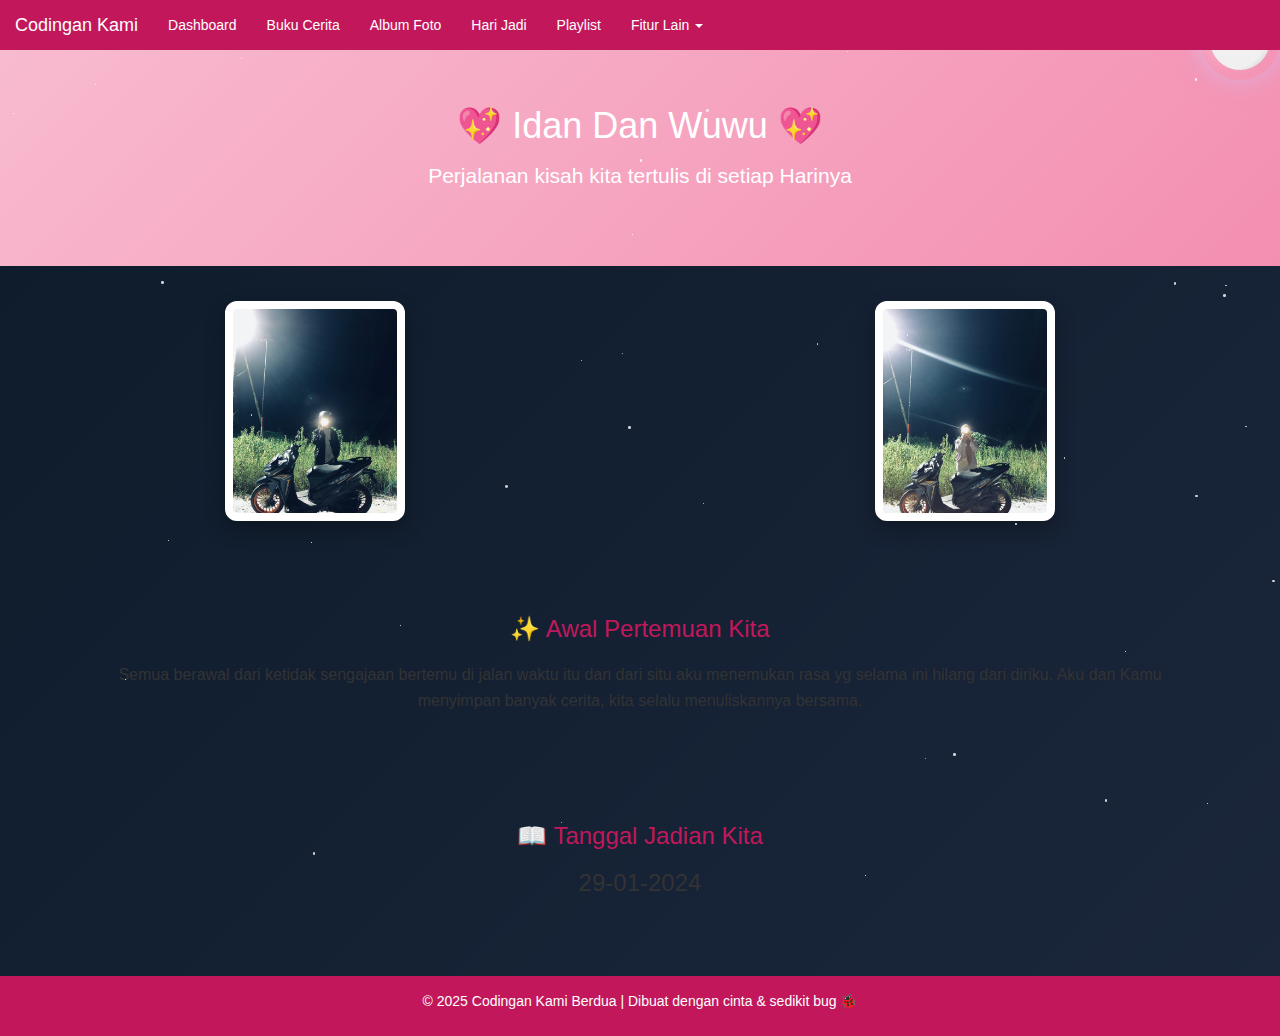
<file: index.html>
<!DOCTYPE html>
<html lang="id">
<head>
  <meta charset="UTF-8">
  <meta name="viewport" content="width=device-width, initial-scale=1.0">
  <title>Codingan Kami Berdua</title>
  <link rel="stylesheet" href="https://maxcdn.bootstrapcdn.com/bootstrap/3.3.6/css/bootstrap.min.css">
  <link rel="stylesheet" href="https://maxcdn.bootstrapcdn.com/bootstrap/3.4.1/css/bootstrap.min.css">
  
  <style>
    body {
      background: #fff0f6;
      font-family: "Segoe UI", sans-serif;
      overflow-x: hidden;
      transition: background 0.5s ease;
    }

    /* Navbar */
    .navbar-custom {
      background: #c2185b;
      border: none;
      border-radius: 0;
    }
    .navbar-custom .navbar-brand,
    .navbar-custom .navbar-nav li a {
      color: white !important;
    }
    .navbar-custom .navbar-nav li a:hover {
      background: #ad1457 !important;
    }

    /* Header */
    .jumbotron {
      background: linear-gradient(135deg, #f8bbd0, #f48fb1);
      color: white;
      text-align: center;
      padding: 60px 20px;
      margin-bottom: 0;
    }
    .jumbotron h1 {
      font-size: 36px;
      margin-bottom: 15px;
    }

    /* Frame Foto */
    .photo-frame {
      position: relative;
      width: 180px;
      height: 220px;
      border: 8px solid #fff;
      box-shadow: 0 8px 20px rgba(0,0,0,0.3);
      overflow: hidden;
      border-radius: 12px;
      background: #fff;
      margin: 15px auto;
    }
    .photo-frame img {
      width: 100%;
      height: 100%;
      object-fit: cover;
    }

    /* Grid untuk foto kiri kanan */
    .photo-container {
      display: flex;
      justify-content: center;
      flex-wrap: wrap;
      gap: 20px;
      margin: 20px 0;
    }

    /* Section */
    .section {
      padding: 40px 20px;
    }
    .section h2 {
      text-align: center;
      margin-bottom: 20px;
      color: #c2185b;
      font-size: 24px;
    }
    .section p {
      font-size: 16px;
      line-height: 1.6;
      text-align: center;
    }

    /* Footer */
    footer {
      background: #c2185b;
      color: white;
      padding: 15px;
      text-align: center;
      margin-top: 30px;
      font-size: 14px;
    }

    /* Responsif */
    @media (max-width: 768px) {
      .jumbotron h1 {
        font-size: 28px;
      }
      .section h2 {
        font-size: 20px;
      }
      .section p {
        font-size: 14px;
      }
      .photo-frame {
        width: 140px;
        height: 180px;
      }
    }
    #sun {
  width: 60px;
  height: 60px;
  background: radial-gradient(circle at center, #FFD700 60%, #FFA500 100%);
  border-radius: 50%;
  position: relative;
  box-shadow: 0 0 30px rgba(255, 215, 0, 0.8);
  animation: pulse 2s infinite;
}

#sun::before, #sun::after {
  content: "";
  position: absolute;
  top: -20px;
  left: -20px;
  right: -20px;
  bottom: -20px;
  border-radius: 50%;
  border: 3px solid rgba(255, 215, 0, 0.6);
  animation: spin 8s linear infinite;
}
#sun::after {
  border: 3px dashed rgba(255, 165, 0, 0.6);
  animation: spin 12s linear infinite reverse;
}

@keyframes pulse {
  0%,100% { box-shadow: 0 0 20px rgba(255, 215, 0, 0.6); }
  50% { box-shadow: 0 0 50px rgba(255, 215, 0, 1); }
}
@keyframes spin {
  from { transform: rotate(0deg); }
  to { transform: rotate(360deg); }
}
#moon {
  width: 50px;
  height: 50px;
  background: radial-gradient(circle at 30% 30%, #f0f0f0 70%, #bbb 100%);
  border-radius: 50%;
  box-shadow: -10px -10px 20px rgba(255,255,255,0.3);
  position: relative;
}
#moon::before {
  content: "";
  position: absolute;
  top: -10px;
  left: -10px;
  width: 70px;
  height: 70px;
  border-radius: 50%;
  box-shadow: 0 0 25px rgba(200,200,255,0.5);
}

/* LANGIT */
#sky {
  position: fixed;
  top: 10px;
  right: 10px;
  z-index: 999;
}

/* 🌞 MATAHARI */
#sun {
  width: 150px;
  height: 100px;
  background: radial-gradient(circle at center, #FFD700 60%, #FFA500 100%);
  border-radius: 50%;
  box-shadow: 0 0 30px rgba(255, 215, 0, 0.8);
  animation: pulse 2s infinite;
  display: none;
  position: relative;
}

#sun::before, #sun::after {
  content: "";
  position: absolute;
  top: -20px; left: -20px; right: -20px; bottom: -20px;
  border-radius: 50%;
  border: 3px solid rgba(255, 215, 0, 0.6);
  animation: spin 8s linear infinite;
}
#sun::after {
  border: 3px dashed rgba(255, 165, 0, 0.6);
  animation: spin 12s linear infinite reverse;
}

/* 🌙 BULAN */
#moon {
  width: 60px;
  height: 60px;
  background: radial-gradient(circle at 30% 30%, #f0f0f0 70%, #bbb 100%);
  border-radius: 50%;
  box-shadow: -10px -10px 20px rgba(255,255,255,0.3);
  display: none;
  position: relative;
}
#moon::before {
  content: "";
  position: absolute;
  top: -10px;
  left: -10px;
  width: 80px;
  height: 80px;
  border-radius: 50%;
  box-shadow: 0 0 25px rgba(200,200,255,0.5);
}

/* ✨ BINTANG */
.star {
  position: fixed;
  background: white;
  border-radius: 50%;
  opacity: 0.8;
  animation: twinkle 2s infinite alternate;
  z-index: 1;
}
@keyframes twinkle {
  from { opacity: 0.2; }
  to { opacity: 1; }
}

/* Animasi Matahari */
@keyframes pulse {
  0%,100% { box-shadow: 0 0 20px rgba(255, 215, 0, 0.6); }
  50% { box-shadow: 0 0 50px rgba(255, 215, 0, 1); }
}
@keyframes spin {
  from { transform: rotate(0deg); }
  to { transform: rotate(360deg); }
}

/* Warna background dropdown */
.navbar .dropdown-menu {
  background-color: #c2185b; /* pink tua / sesuai navbar */
  border-radius: 6px;
  border: none;
  padding: 5px 0;
}

/* Warna teks default */
.navbar .dropdown-menu > li > a {
  color: white;
  padding: 10px 20px;
}

/* Warna saat hover */
.navbar .dropdown-menu > li > a:hover {
  background-color: #ad1457; /* sedikit lebih gelap */
  color: #fff;
}
.navbar .dropdown-menu {
  box-shadow: 0px 4px 12px rgba(0,0,0,0.2);
}

#rainbow {
  position: fixed;
  top: 50px;
  left: 50%;
  transform: translateX(-50%) scale(0.8);
  width: 400px;
  height: 200px;
  background: radial-gradient(circle at bottom,
    red 0%, orange 15%, yellow 30%, green 45%, blue 60%, indigo 75%, violet 90%);
  border-radius: 50%/100% 100% 0 0;
  opacity: 0;
  pointer-events: none;
  transition: opacity 2s ease, transform 2s ease;
  z-index: 9999;
}
#rainbow.show {
  opacity: 1;
  transform: translateX(-50%) scale(1);
}
    .navbar-toggle {
  float: right;
  margin-right: 15px;
}
@media (max-width: 768px) {
  .navbar-nav {
    background-color: #c2185b;
  }

  .navbar-nav > li > a {
    color: white !important;
  }

  .navbar-nav > li > a:hover {
    background-color: #ad1457 !important;
  }
}
/* HAMBURGER BUTTON */
.hamburger {
  width: 30px;
  height: 22px;
  display: flex;
  flex-direction: column;
  justify-content: space-between;
  cursor: pointer;
}

.hamburger span {
  height: 4px;
  background: white;
  border-radius: 2px;
}

/* Biar muncul cuma di HP */
@media (min-width: 768px) {
  .hamburger {
    display: none;
  }
  }
    .mobile-menu {
  display: none;
  background: #d81b60;
  padding: 10px;
}

.mobile-menu a {
  display: block;
  color: white;
  text-decoration: none;
  padding: 8px 0;
}
    .navbar-toggle {
  border: none;
}

.navbar-toggle .icon-bar {
  background-color: white;
}

@media (max-width: 768px) {
  .navbar-nav {
    background-color: #c2185b;
  }
}
    

  </style>
</head>
<body>
<nav class="navbar navbar-custom navbar-fixed-top">
  <div class="container-fluid">

    <div class="navbar-header">
      <!-- TOMBOL HAMBURGER -->
      <button type="button"
              class="navbar-toggle collapsed"
              data-toggle="collapse"
              data-target="#main-navbar">
        <span class="icon-bar"></span>
        <span class="icon-bar"></span>
        <span class="icon-bar"></span>
      </button>

      <a class="navbar-brand" href="index.html">Codingan Kami</a>
    </div>

    <!-- MENU -->
    <div class="collapse navbar-collapse" id="main-navbar">
      <ul class="nav navbar-nav navbar-right">
        <li><a href="index.html">Dashboard</a></li>
        <li><a href="buku.html">Buku Cerita</a></li>
        <li><a href="album.html">Album Foto</a></li>
        <li><a href="counter.html">Hari Jadi</a></li>
        <li><a href="player.html">Playlist</a></li>

        <li class="dropdown">
          <a href="#" class="dropdown-toggle" data-toggle="dropdown">
            Fitur Lain <span class="caret"></span>
          </a>
          <ul class="dropdown-menu">
            <li><a href="puzzle.html">Puzzle Kenangan</a></li>
            <li><a href="special.html">Malam Spesial</a></li>
            <li><a href="map.html">Peta Kenangan</a></li>
            <li><a href="quotes.html">Quotes Romantis</a></li>
            <li><a href="timeline.html">Timeline Cinta</a></li>
            <li><a href="minigame.html">Mini Game</a></li>
          </ul>
        </li>
      </ul>
    </div>

  </div>
</nav>


  </div>
</nav>

<!-- Matahari & Bulan -->
<div id="sky">
  <div id="sun">☀️</div>
  <div id="moon">🌙</div>
</div>

<script>
  const sun = document.getElementById("sun");
  const moon = document.getElementById("moon");

  // Jam sekarang
  const hour = new Date().getHours();

  if (hour >= 6 && hour < 18) {
    // Siang
    sun.style.display = "block";
    document.body.style.background = "linear-gradient(135deg, #87CEFA, #FFD700)";
  } else {
    // Malam
    moon.style.display = "block";
    document.body.style.background = "linear-gradient(135deg, #0d1b2a, #1b263b)";

    // Tambah bintang
    for (let i = 0; i < 40; i++) {
      const star = document.createElement("div");
      star.classList.add("star");
      star.style.width = star.style.height = Math.random() * 3 + "px";
      star.style.top = Math.random() * window.innerHeight + "px";
      star.style.left = Math.random() * window.innerWidth + "px";
      star.style.animationDuration = (Math.random() * 2 + 1) + "s";
      document.body.appendChild(star);
    }
  }
</script>

<div id="rainbow"></div>

<style>
#rainbow {
  position: fixed;
  bottom: 0;                /* biar muncul dari bawah seperti pelangi asli */
  left: 50%;
  transform: translateX(-50%) scale(0.8);
  width: 100vw;             /* penuh layar */
  height: 50vh;             /* setengah lingkaran */
  background: conic-gradient(
    red, orange, yellow, green, blue, indigo, violet
  );
  border-radius: 50% 50% 0 0;   /* bikin setengah lingkaran */
  opacity: 0;
  pointer-events: none;
  transition: opacity 2s ease, transform 2s ease;
  filter: blur(8px) brightness(1.2); /* biar lembut */
  z-index: 999;
}
#rainbow.show {
  opacity: 0.7;            /* transparan lembut */
  transform: translateX(-50%) scale(1);
}
</style>

<script>
let clickCount = 0;
document.addEventListener("click", () => {
    clickCount++;
    if(clickCount === 5){   // muncul setelah 5 kali klik layar
        const rainbow = document.getElementById("rainbow");
        rainbow.classList.add("show");
        setTimeout(()=> {
            rainbow.classList.remove("show");
            clickCount = 0;
        }, 5000); // hilang setelah 5 detik
    }
});
</script>



<div class="text-center my-3">
  <button onclick="setTheme('pink')">💗 Pink</button>
  <button onclick="setTheme('blue')">💙 Biru</button>
  <button onclick="setTheme('purple')">💜 Ungu</button>
  <button onclick="setTheme('dark')">🖤 Gelap</button>
</div>

<script>
function setTheme(color) {
  let themeColor;
  if(color === "pink"){
    themeColor = "#ffe4ec";
  } else if(color === "blue"){
    themeColor = "#e0f7fa";
  } else if(color === "purple"){
    themeColor = "#f3e5f5";
  } else if(color === "dark"){
    themeColor = "#212121";
  }

  // atur body
  document.body.style.background = themeColor;
  document.body.setAttribute("data-theme", color);

  // simpan ke localStorage
  localStorage.setItem("theme", color);
}

// load theme saat buka halaman
window.onload = function() {
  const savedTheme = localStorage.getItem("theme");
  if(savedTheme) setTheme(savedTheme);
}
</script>



<!-- Navbar -->
<nav class="navbar navbar-custom navbar-fixed-top">
  <div class="container-fluid">
    <!-- Brand dan tombol toggle -->
    <div class="navbar-header">
      <button type="button" class="navbar-toggle collapsed" data-toggle="collapse" data-target="#main-navbar">
        <span class="icon-bar"></span>
        <span class="icon-bar"></span>
        <span class="icon-bar"></span>
      </button>
      <a class="navbar-brand" href="index.html">Codingan Kami</a>
    </div>

    <!-- Menu -->
    <div class="collapse navbar-collapse" id="main-navbar">
      <ul class="nav navbar-nav">
        <li><a href="index.html">Dashboard</a></li>
        <li><a href="buku.html">Buku Cerita</a></li>
        <li><a href="album.html">Album Foto</a></li>
        <li><a href="counter.html">Hari Jadi</a></li>
        <li><a href="player.html">Playlist</a></li>
        
        <!-- Dropdown untuk menu tambahan -->
        <li class="dropdown">
          <a href="#" class="dropdown-toggle" data-toggle="dropdown" role="button">
            Fitur Lain <span class="caret"></span>
          </a>
          <ul class="dropdown-menu">
            <li><a href="puzzle.html">Puzzle Kenangan</a></li>
            <li><a href="special.html">Malam Spesial</a></li>
            <li><a href="map.html">Peta Kenangan</a></li>
            <li><a href="quotes.html">Quotes Romantis</a></li>
            <li><a href="timeline.html">Timeline Cinta</a></li>
            <li><a href="minigame.html">Mini Game</a></li>
          </ul>
        </li>
      </ul>
    </div>
  </div>
</nav>





<!-- Header -->
<div class="jumbotron">
  <h1>💖 Idan Dan Wuwu 💖</h1>
  <p>Perjalanan kisah kita tertulis di setiap Harinya</p>
</div>

<!-- Frame Foto -->
<div class="photo-container">
  <div class="photo-frame">
    <img src="ft7.jpg" alt="Foto Kiri">
  </div>
  <div class="photo-frame">
    <img src="ft8.jpg" alt="Foto Kanan">
  </div>
</div>

<!-- Bagian Cerita -->
<div class="container section">
  <h2>✨ Awal Pertemuan Kita</h2>
  <p>
    Semua berawal dari ketidak sengajaan bertemu di jalan waktu itu dan dari situ 
    aku menemukan rasa yg selama ini hilang dari diriku. Aku dan Kamu menyimpan banyak cerita, kita selalu menuliskannya bersama.
  </p>
</div>

<!-- Bagian Kenangan -->
<div class="container section">
  <h2>📖 Tanggal Jadian Kita</h2>
  <center><h3>29-01-2024</h3></center>
</div>

<!-- Footer -->
<footer>
  <p>© 2025 Codingan Kami Berdua | Dibuat dengan cinta & sedikit bug 🐞</p>
</footer>

<script>
  function showSkyIcon() {
    const hour = new Date().getHours();
    if (hour >= 6 && hour < 18) {
      document.getElementById("sun").style.display = "block";
      document.getElementById("moon").style.display = "none";
    } else {
      document.getElementById("sun").style.display = "none";
      document.getElementById("moon").style.display = "block";
    }
  }

  
  showSkyIcon();
  setInterval(showSkyIcon, 60000); // cek tiap menit
</script>
<!-- jQuery -->
<script src="https://ajax.googleapis.com/ajax/libs/jquery/1.12.4/jquery.min.js"></script>

<!-- Bootstrap JS -->
<script src="https://maxcdn.bootstrapcdn.com/bootstrap/3.3.6/js/bootstrap.min.js"></script>
<script>
document.addEventListener("click", function(e) {
    const heart = document.createElement("div");
    heart.innerHTML = "💖";
    heart.style.position = "absolute";
    heart.style.left = e.pageX + "px";
    heart.style.top = e.pageY + "px";
    heart.style.fontSize = "20px";
    heart.style.opacity = "1";
    heart.style.transition = "all 1s ease-out";
    document.body.appendChild(heart);

    setTimeout(() => {
        heart.style.top = (e.pageY - 50) + "px";
        heart.style.opacity = "0";
    }, 50);

    setTimeout(() => {
        heart.remove();
    }, 1000);
});
</script>

<script>
function setTheme(color) {
  if(color === "pink"){
    document.body.style.background = "#ffe4ec";
  } else if(color === "blue"){
    document.body.style.background = "#e0f7fa";
  } else if(color === "purple"){
    document.body.style.background = "#f3e5f5";
  } else if(color === "dark"){
    document.body.style.background = "#212121";
    document.body.style.color = "white";
  }
}
  <script src="https://ajax.googleapis.com/ajax/libs/jquery/3.7.1/jquery.min.js"></script>
<script src="https://maxcdn.bootstrapcdn.com/bootstrap/3.4.1/js/bootstrap.min.js"></script>
  
</script>
<script>
function toggleMenu() {
  const menu = document.getElementById("mobileMenu");
  if (menu.style.display === "block") {
    menu.style.display = "none";
  } else {
    menu.style.display = "block";
  }
}
</script>
  

</body>
  <script src="https://ajax.googleapis.com/ajax/libs/jquery/1.12.4/jquery.min.js"></script>
<script src="https://maxcdn.bootstrapcdn.com/bootstrap/3.3.6/js/bootstrap.min.js"></script>

</html>
</file>
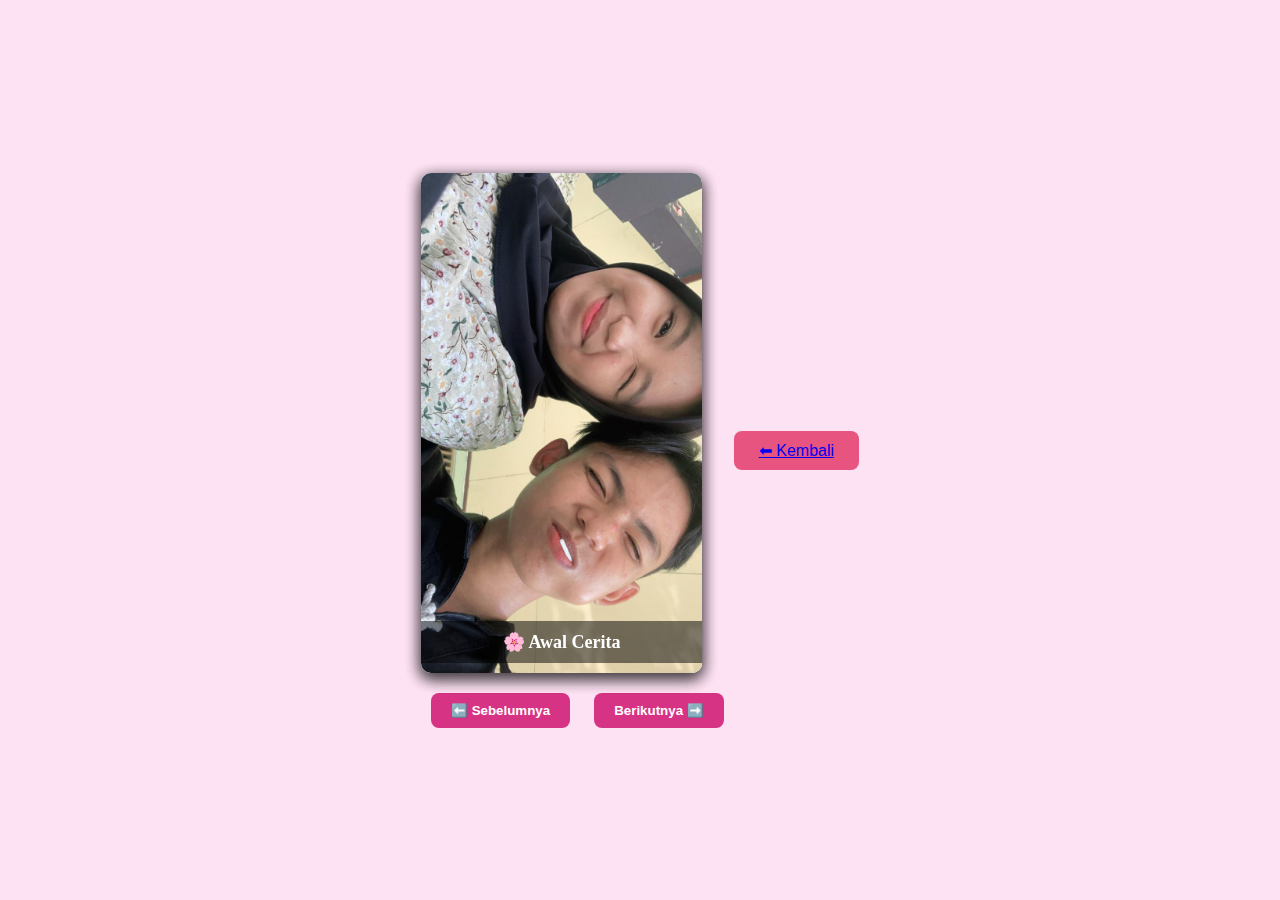
<file: album.html>
<!DOCTYPE html>
<html lang="id">
<head>
  <meta charset="UTF-8">
  <meta name="viewport" content="width=device-width, initial-scale=1.0">
  <title>Album Buku Kenangan</title>
  <style>
    body {
      background: #fde2f3;
      font-family: "Georgia", serif;
      display: flex;
      justify-content: center;
      align-items: center;
      min-height: 100vh;
      margin: 0;
    }

    .book {
      width: 90%;
      max-width: 900px;
      height: 500px;
      perspective: 2000px;
      position: relative;
    }

    .page {
      width: 100%;
      height: 100%;
      background: #fff;
      position: absolute;
      top: 0;
      left: 0;
      box-shadow: 0 5px 15px rgba(0,0,0,0.3);
      transform-origin: left center;
      transition: transform 1s ease, z-index 0.5s;
      border-radius: 10px;
      overflow: hidden;
    }

    .page img {
      width: 100%;
      height: 100%;
      object-fit: cover;
    }

    .page h2 {
      position: absolute;
      bottom: 10px;
      left: 0;
      right: 0;
      background: rgba(0,0,0,0.5);
      color: white;
      margin: 0;
      padding: 10px;
      text-align: center;
      font-size: 18px;
    }

    .controls {
      margin-top: 20px;
      text-align: center;
    }

    .controls button {
      padding: 10px 20px;
      margin: 0 10px;
      border: none;
      border-radius: 8px;
      background: #d63384;
      color: white;
      font-weight: bold;
      cursor: pointer;
      transition: 0.3s;
    }
    .controls button:hover {
      background: #b32068;
    }

    /* Responsive */
    @media (max-width: 768px) {
      .book {
        height: 350px;
      }
      .page h2 {
        font-size: 14px;
        padding: 6px;
      }
    }
  </style>
</head>
<body>

<div>
  <div class="book" id="book">
    <div class="page"><img src="ft1.jpg"><h2>🌸 Awal Cerita</h2></div>
    <div class="page"><img src="ft2.jpg"><h2>💖 Jalan Bersama</h2></div>
    <div class="page"><img src="ft3.jpg"><h2>🎂 Ulang Tahun</h2></div>
    <div class="page"><img src="ft4.jpg"><h2>🌌 Malam Indah</h2></div>
  </div>

  <div class="controls">
    <button onclick="prevPage()">⬅️ Sebelumnya</button>
    <button onclick="nextPage()">Berikutnya ➡️</button>
  </div>
</div>
<br>
<!-- Tombol Kembali -->
  <div style="text-align:center; margin:20px 0; position:relative; z-index:1;">
    <a href="index.html"><button onClick="goBack()"
            style="padding:10px 25px; font-size:16px; background:#e75480; color:white; border:none; border-radius:8px; cursor:pointer;">
      ⬅ Kembali
    </a>
  </div>


<script>
  let currentPage = 0;
  const pages = document.querySelectorAll(".page");

  function showPages() {
    pages.forEach((page, index) => {
      if (index < currentPage) {
        page.style.transform = "rotateY(-180deg)";
        page.style.zIndex = index;
      } else {
        page.style.transform = "rotateY(0deg)";
        page.style.zIndex = pages.length - index;
      }
    });
  }

  function nextPage() {
    if (currentPage < pages.length) {
      currentPage++;
      showPages();
    }
  }

  function prevPage() {
    if (currentPage > 0) {
      currentPage--;
      showPages();
    }
  }

  showPages();
</script>

</body>
</html>
</file>
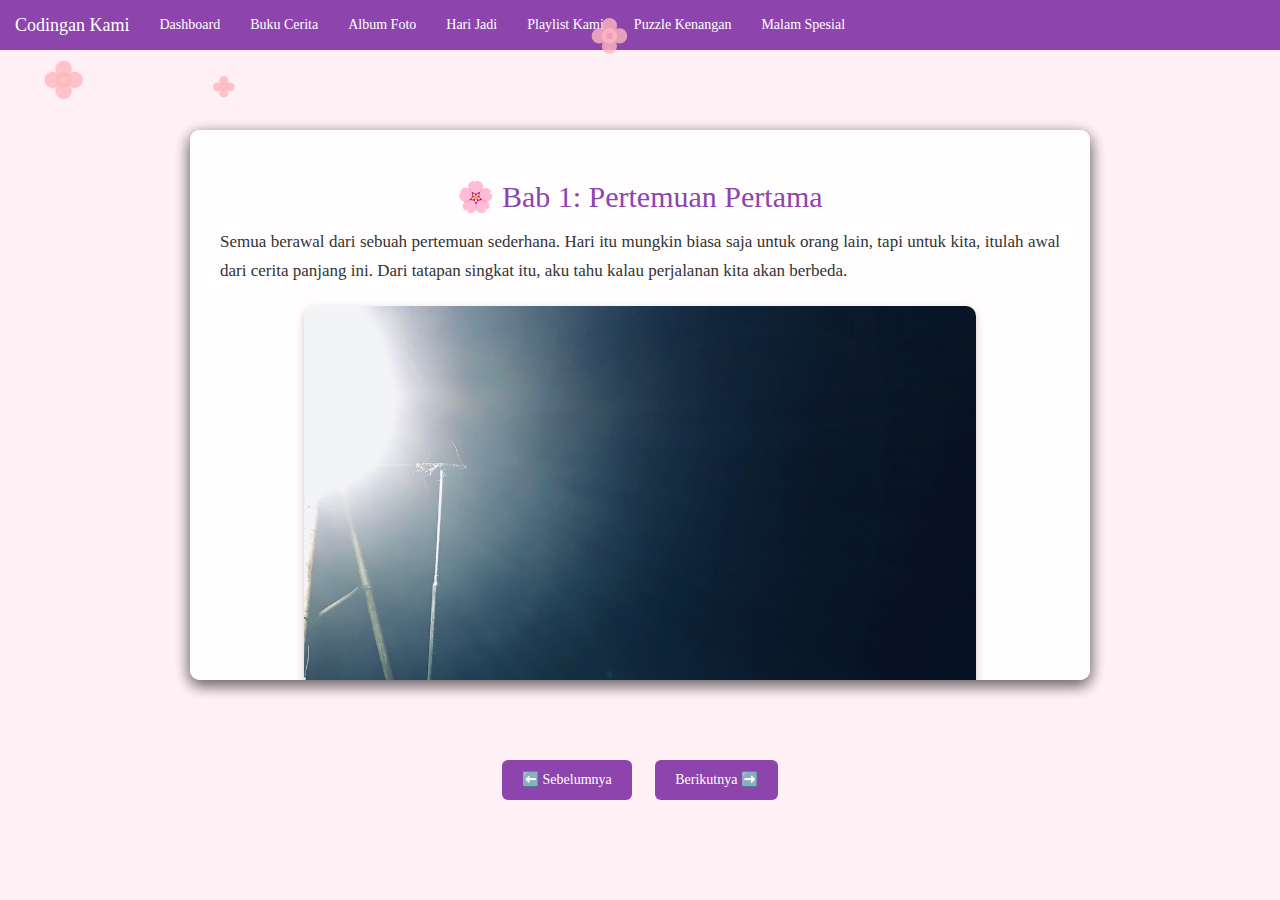
<file: buku.html>
<!DOCTYPE html>
<html lang="id">
<head>
  <meta charset="UTF-8">
  <meta name="viewport" content="width=device-width, initial-scale=1.0">
  <title>Buku Cerita Kita</title>
  <link rel="stylesheet" href="https://maxcdn.bootstrapcdn.com/bootstrap/3.3.6/css/bootstrap.min.css">
  <style>
    body {
      margin: 0;
      padding: 0;
      background: #fff0f5;
      font-family: "Georgia", serif;
      overflow-x: hidden;
    }

    /* Navbar */
    .navbar-custom {
      background: #8e44ad;
      border: none;
      border-radius: 0;
    }
    .navbar-custom .navbar-brand,
    .navbar-custom .navbar-nav li a {
      color: white !important;
    }
    .navbar-custom .navbar-nav li a:hover {
      background: #732d91 !important;
    }

    /* Buku Cerita */
    .book {
      width: 90%;
      max-width: 900px;
      height: 550px;
      margin: 80px auto;
      perspective: 1500px;
      position: relative;
    }
    .page {
      width: 100%;
      height: 100%;
      background: #fffdfd;
      position: absolute;
      top: 0;
      left: 0;
      box-shadow: 0 5px 15px rgba(0,0,0,0.2);
      transform-origin: left center;
      transition: transform 1s ease, z-index 0.5s;
      border-radius: 10px;
      overflow-y: auto;
      padding: 30px;
    }
    .page h2 {
      color: #8e44ad;
      margin-bottom: 15px;
      text-align: center;
    }
    .page p {
      font-size: 17px;
      line-height: 1.7;
      text-align: justify;
    }
    .page img {
      display: block;
      margin: 20px auto;
      max-width: 80%;
      border-radius: 10px;
      box-shadow: 0 3px 8px rgba(0,0,0,0.2);
    }

    /* Tombol navigasi */
    .controls {
      text-align: center;
      margin-top: 20px;
    }
    .controls button {
      background: #8e44ad;
      color: white;
      border: none;
      padding: 10px 20px;
      margin: 0 10px;
      border-radius: 6px;
      cursor: pointer;
      transition: background 0.3s;
    }
    .controls button:hover {
      background: #732d91;
    }

    /* Efek bunga jatuh */
    #bungaCanvas {
      position: fixed;
      top: 0;
      left: 0;
      z-index: 0;
      pointer-events: none;
    }
    /* Responsive */
@media (max-width: 768px) {
  .book {
    height: 400px;   /* lebih pendek di HP */
    margin: 40px auto;
  }
  .page {
    padding: 15px;
  }
  .page h2 {
    font-size: 18px;
  }
  .page p {
    font-size: 14px;
    line-height: 1.5;
  }
  .page img {
    max-width: 100%; /* biar pas layar */
  }
  .controls button {
    padding: 8px 15px;
    font-size: 14px;
  }
  iframe {
    width: 100% !important;
    height: 70px !important;
    right: 0;
  }
}

  </style>
</head>
<body>

<!-- Navbar -->
<nav class="navbar navbar-custom">
  <div class="container-fluid">
    <!-- Brand dan tombol toggle -->
    <div class="navbar-header">
      <button type="button" class="navbar-toggle collapsed" data-toggle="collapse" data-target="#main-navbar">
        <span class="icon-bar"></span>
        <span class="icon-bar"></span>
        <span class="icon-bar"></span>
      </button>
      <a class="navbar-brand" href="dashboard.html">Codingan Kami</a>
    </div>

    <!-- Menu -->
    <div class="collapse navbar-collapse" id="main-navbar">
      <ul class="nav navbar-nav">
        <li><a href="dashboard.html">Dashboard</a></li>
        <li class="active"><a href="buku.html">Buku Cerita</a></li>
        <li><a href="album.html">Album Foto</a></li>
        <li><a href="counter.html">Hari Jadi</a></li>
        <li><a href="player.html">Playlist Kami</a></li>
        <li><a href="puzzle.html">Puzzle Kenangan</a></li>
        <li><a href="special.html">Malam Spesial</a></li>
      </ul>
    </div>
  </div>
</nav>


<!-- Buku Cerita -->
<div class="book" id="book">
  <div class="page">
    <h2>🌸 Bab 1: Pertemuan Pertama</h2>
    <p>
      Semua berawal dari sebuah pertemuan sederhana. Hari itu mungkin biasa saja 
      untuk orang lain, tapi untuk kita, itulah awal dari cerita panjang ini. 
      Dari tatapan singkat itu, aku tahu kalau perjalanan kita akan berbeda.
    </p>
    <img src="ft7.jpg" alt="Pertemuan Pertama">
    <img src="ft8.jpg" alt="Pertemuan Pertama">
    <p>
      Saat itu aku merasa ada sesuatu yang spesial, sebuah benang merah yang 
      menuntun kita bertemu.
    </p>
  </div>

  <div class="page">
    <h2>💖 Bab 2: Pertama Kali Jalan Bareng</h2>
    <p>
      Waktu berjalan, dan kita mulai berbagi tawa, cerita, bahkan mimpi. 
      Jalan bareng dan itu pertama kali di masa smp dan tidak terasa kita sdh 
      berada di tingkat sma dan smk ya walaupun kita tidak satu sekolah tapi aku yakin kita tidak akan terpisahkan.  
      
    </p>
    <img src="ft17.jpg" alt="Jalan Bareng">
  </div>

  <div class="page">
    <h2>🎉 Bab 3: Anniversary Pertama</h2>
    <p>
      Setahun berlalu dengan cepat. Semua suka duka kita lewati bersama, 
      dan setiap momen membuat kita semakin dekat.  
      Aku bersyukur kita selalu bertahan, meski banyak halangan menghadang.
    </p>
    <img src="ft18.jpg" alt="Anniversary">
  </div>

  <div class="page">
    <h2>✨ Bab 4: Cerita Selanjutnya</h2>
    <p>
      Buku ini akan terus bertambah halamannya, seperti perjalanan kita yang 
      belum selesai. Masih banyak bab baru yang menanti.  
      Dan aku yakin, cerita ini tidak akan pernah berhenti.
    </p>
    <img src="ft15.jpg" alt="Masa Depan">
  </div>
</div>

<!-- Kontrol -->
<div class="controls">
  <button onclick="prevPage()">⬅️ Sebelumnya</button>
  <button onclick="nextPage()">Berikutnya ➡️</button>
</div>

<!-- Script Halaman -->
<script>
  let currentPage = 0;
  const pages = document.querySelectorAll(".page");

  function showPages() {
    pages.forEach((page, index) => {
      if (index < currentPage) {
        page.style.transform = "rotateY(-180deg)";
        page.style.zIndex = index;
      } else {
        page.style.transform = "rotateY(0deg)";
        page.style.zIndex = pages.length - index;
      }
    });
  }

  function nextPage() {
    if (currentPage < pages.length) {
      currentPage++;
      showPages();
    }
  }

  function prevPage() {
    if (currentPage > 0) {
      currentPage--;
      showPages();
    }
  }

  showPages();
</script>

<!-- Efek bunga jatuh -->
<canvas id="bungaCanvas"></canvas>
<script>
  const canvas = document.getElementById("bungaCanvas");
  const ctx = canvas.getContext("2d");
  let width, height;
  let flowers = [];

  function resizeCanvas() {
    width = canvas.width = window.innerWidth;
    height = canvas.height = window.innerHeight;
  }
  window.addEventListener("resize", resizeCanvas);
  resizeCanvas();

  class Flower {
    constructor() {
      this.x = Math.random() * width;
      this.y = Math.random() * -height;
      this.size = 15 + Math.random() * 20;
      this.speed = 1 + Math.random() * 2;
      this.angle = Math.random() * Math.PI * 2;
      this.swing = 0.5 + Math.random() * 0.5;
    }
    update() {
      this.y += this.speed;
      this.x += Math.sin(this.angle) * this.swing;
      this.angle += 0.02;
      if (this.y > height + this.size) {
        this.y = -this.size;
        this.x = Math.random() * width;
      }
    }
    draw() {
      ctx.fillStyle = "rgba(255,182,193,0.8)";
      ctx.beginPath();
      ctx.arc(this.x, this.y, this.size * 0.3, 0, Math.PI * 2);
      ctx.fill();
      ctx.beginPath();
      ctx.arc(this.x + this.size * 0.4, this.y, this.size * 0.3, 0, Math.PI * 2);
      ctx.fill();
      ctx.beginPath();
      ctx.arc(this.x - this.size * 0.4, this.y, this.size * 0.3, 0, Math.PI * 2);
      ctx.fill();
      ctx.beginPath();
      ctx.arc(this.x, this.y + this.size * 0.4, this.size * 0.3, 0, Math.PI * 2);
      ctx.fill();
      ctx.beginPath();
      ctx.arc(this.x, this.y - this.size * 0.4, this.size * 0.3, 0, Math.PI * 2);
      ctx.fill();
    }
  }

  function createFlowers() {
    flowers = [];
    for (let i = 0; i < 30; i++) {
      flowers.push(new Flower());
    }
  }
  createFlowers();

  function animate() {
    ctx.clearRect(0, 0, width, height);
    flowers.forEach(flower => {
      flower.update();
      flower.draw();
    });
    requestAnimationFrame(animate);
  }
  animate();
  
</script>
<script src="https://ajax.googleapis.com/ajax/libs/jquery/1.12.4/jquery.min.js"></script>
<script src="https://maxcdn.bootstrapcdn.com/bootstrap/3.3.6/js/bootstrap.min.js"></script>

</body>
</html>
</file>
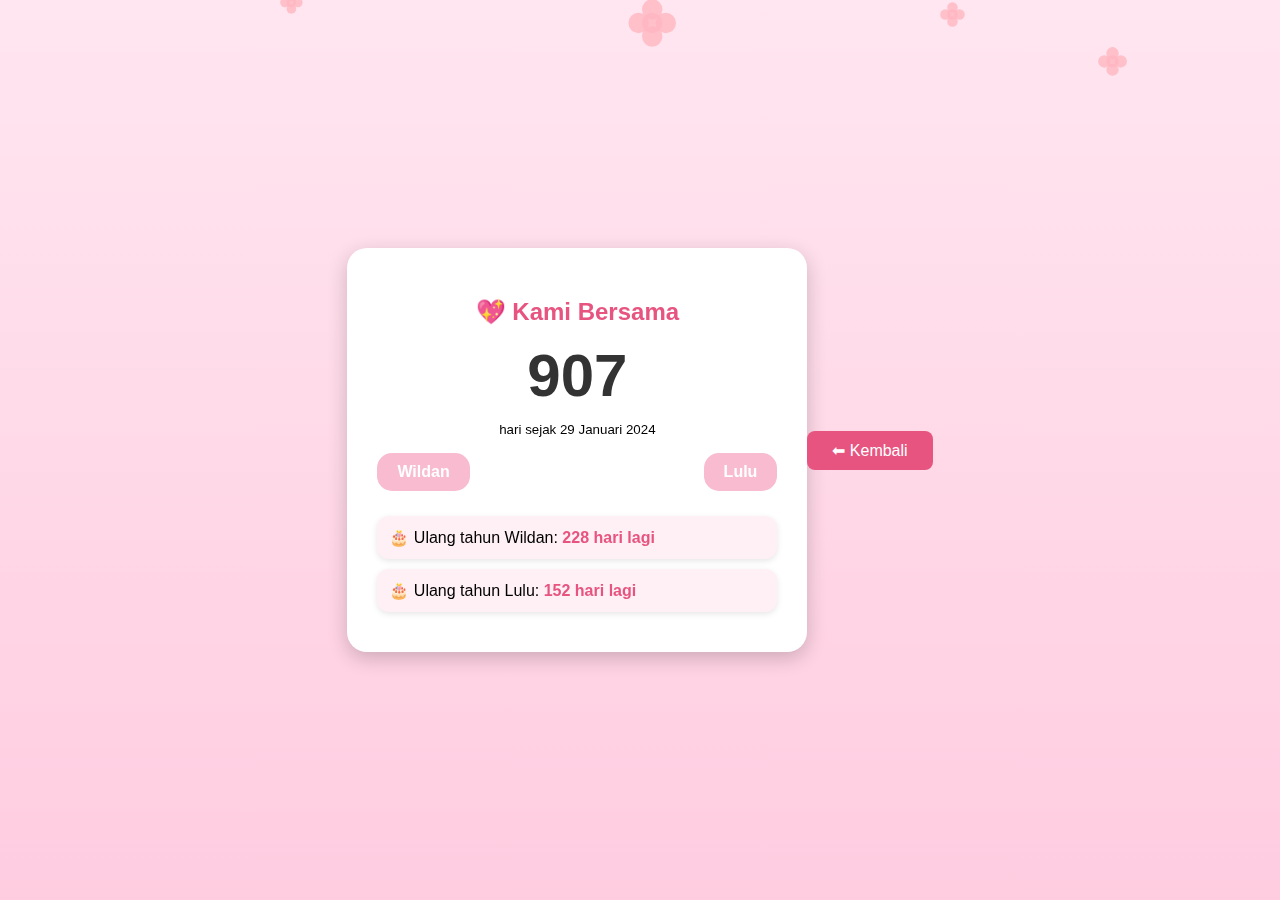
<file: counter.html>
<!DOCTYPE html>
<html lang="id">
<head>
  <meta charset="UTF-8">
  <meta name="viewport" content="width=device-width, initial-scale=1.0">
  <title>Kami Bersama</title>
  <style>
    body {
      margin: 0;
      padding: 0;
      font-family: "Poppins", sans-serif;
      background: linear-gradient(180deg, #ffe6f0, #ffcce0);
      display: flex;
      justify-content: center;
      align-items: center;
      height: 100vh;
      overflow: hidden;
    }

    .card {
      background: white;
      padding: 30px;
      border-radius: 20px;
      text-align: center;
      box-shadow: 0 6px 20px rgba(0,0,0,0.2);
      max-width: 400px;
      width: 90%;
      position: relative;
      z-index: 1;
    }

    h2 {
      color: #e75480;
      margin-bottom: 15px;
    }

    .days {
      font-size: 60px;
      font-weight: bold;
      color: #333;
      margin: 10px 0;
    }

    .names {
      display: flex;
      justify-content: space-between;
      margin-top: 15px;
    }

    .name-box {
      background: #f8bbd0;
      color: white;
      padding: 10px 20px;
      border-radius: 15px;
      font-weight: bold;
    }

    .birthdays {
      margin-top: 25px;
      text-align: left;
    }

    .birthday-item {
      background: #fff0f5;
      padding: 12px;
      border-radius: 12px;
      margin-bottom: 10px;
      box-shadow: 0 2px 6px rgba(0,0,0,0.1);
    }

    .birthday-item span {
      font-weight: bold;
      color: #e75480;
    }

    /* bunga jatuh */
    #bungaCanvas {
      position: fixed;
      top: 0;
      left: 0;
      z-index: 0;
      pointer-events: none;
    }

    /* 🌸 Responsif */
    @media (max-width: 600px) {
      .days {
        font-size: 40px;
      }
      .name-box {
        padding: 8px 12px;
        font-size: 14px;
      }
      .birthday-item {
        font-size: 14px;
      }
    }
  </style>
</head>
<body>
  <canvas id="bungaCanvas"></canvas>

  <div class="card">
    <h2>💖 Kami Bersama</h2>
    <div class="days" id="daysTogether">0</div>
    <small>hari sejak 29 Januari 2024</small>

    <div class="names">
      <div class="name-box">Wildan</div>
      <div class="name-box">Lulu</div>
    </div>

    <div class="birthdays">
      <div class="birthday-item">
        🎂 Ulang tahun Wildan: <span id="ultahWildan"></span>
      </div>
      <div class="birthday-item">
        🎂 Ulang tahun Lulu: <span id="ultahLulu"></span>
      </div>
    </div>
  </div>

  <!-- Tombol Kembali -->
  <div style="text-align:center; margin:20px 0; position:relative; z-index:1;">
    <button onclick="goBack()" 
            style="padding:10px 25px; font-size:16px; background:#e75480; color:white; border:none; border-radius:8px; cursor:pointer;">
      ⬅ Kembali
    </button>
  </div>

  <script>
    function goBack() {
      window.history.back();
    }

    // Hitung hari bersama
    const startDate = new Date("2024-01-29");
    const today = new Date();
    const diffTime = today - startDate;
    const diffDays = Math.floor(diffTime / (1000 * 60 * 60 * 24));
    document.getElementById("daysTogether").textContent = diffDays;

    // Hitung sisa hari ulang tahun
    function daysUntil(birthMonth, birthDay) {
      const now = new Date();
      let nextBirthday = new Date(now.getFullYear(), birthMonth - 1, birthDay);

      if (nextBirthday < now) {
        nextBirthday.setFullYear(now.getFullYear() + 1);
      }
      const diff = nextBirthday - now;
      return Math.ceil(diff / (1000 * 60 * 60 * 24));
    }

    document.getElementById("ultahWildan").textContent = daysUntil(3, 9) + " hari lagi";
    document.getElementById("ultahLulu").textContent = daysUntil(12, 23) + " hari lagi";

    // bunga jatuh
    const canvas = document.getElementById("bungaCanvas");
    const ctx = canvas.getContext("2d");
    let width, height;
    let flowers = [];

    function resizeCanvas() {
      width = canvas.width = window.innerWidth;
      height = canvas.height = window.innerHeight;
    }
    window.addEventListener("resize", resizeCanvas);
    resizeCanvas();

    class Flower {
      constructor() {
        this.x = Math.random() * width;
        this.y = Math.random() * -height;
        this.size = 15 + Math.random() * 20;
        this.speed = 1 + Math.random() * 2;
        this.angle = Math.random() * Math.PI * 2;
        this.swing = 0.5 + Math.random() * 0.5;
      }
      update() {
        this.y += this.speed;
        this.x += Math.sin(this.angle) * this.swing;
        this.angle += 0.02;
        if (this.y > height + this.size) {
          this.y = -this.size;
          this.x = Math.random() * width;
        }
      }
      draw() {
        ctx.fillStyle = "rgba(255,182,193,0.8)";
        ctx.beginPath();
        ctx.arc(this.x, this.y, this.size * 0.3, 0, Math.PI * 2);
        ctx.fill();
        ctx.beginPath();
        ctx.arc(this.x + this.size * 0.4, this.y, this.size * 0.3, 0, Math.PI * 2);
        ctx.fill();
        ctx.beginPath();
        ctx.arc(this.x - this.size * 0.4, this.y, this.size * 0.3, 0, Math.PI * 2);
        ctx.fill();
        ctx.beginPath();
        ctx.arc(this.x, this.y + this.size * 0.4, this.size * 0.3, 0, Math.PI * 2);
        ctx.fill();
        ctx.beginPath();
        ctx.arc(this.x, this.y - this.size * 0.4, this.size * 0.3, 0, Math.PI * 2);
        ctx.fill();
      }
    }

    function createFlowers() {
      flowers = [];
      for (let i = 0; i < 30; i++) {
        flowers.push(new Flower());
      }
    }
    createFlowers();

    function animate() {
      ctx.clearRect(0, 0, width, height);
      flowers.forEach(flower => {
        flower.update();
        flower.draw();
      });
      requestAnimationFrame(animate);
    }
    animate();
  </script>
</body>
</html>
</file>
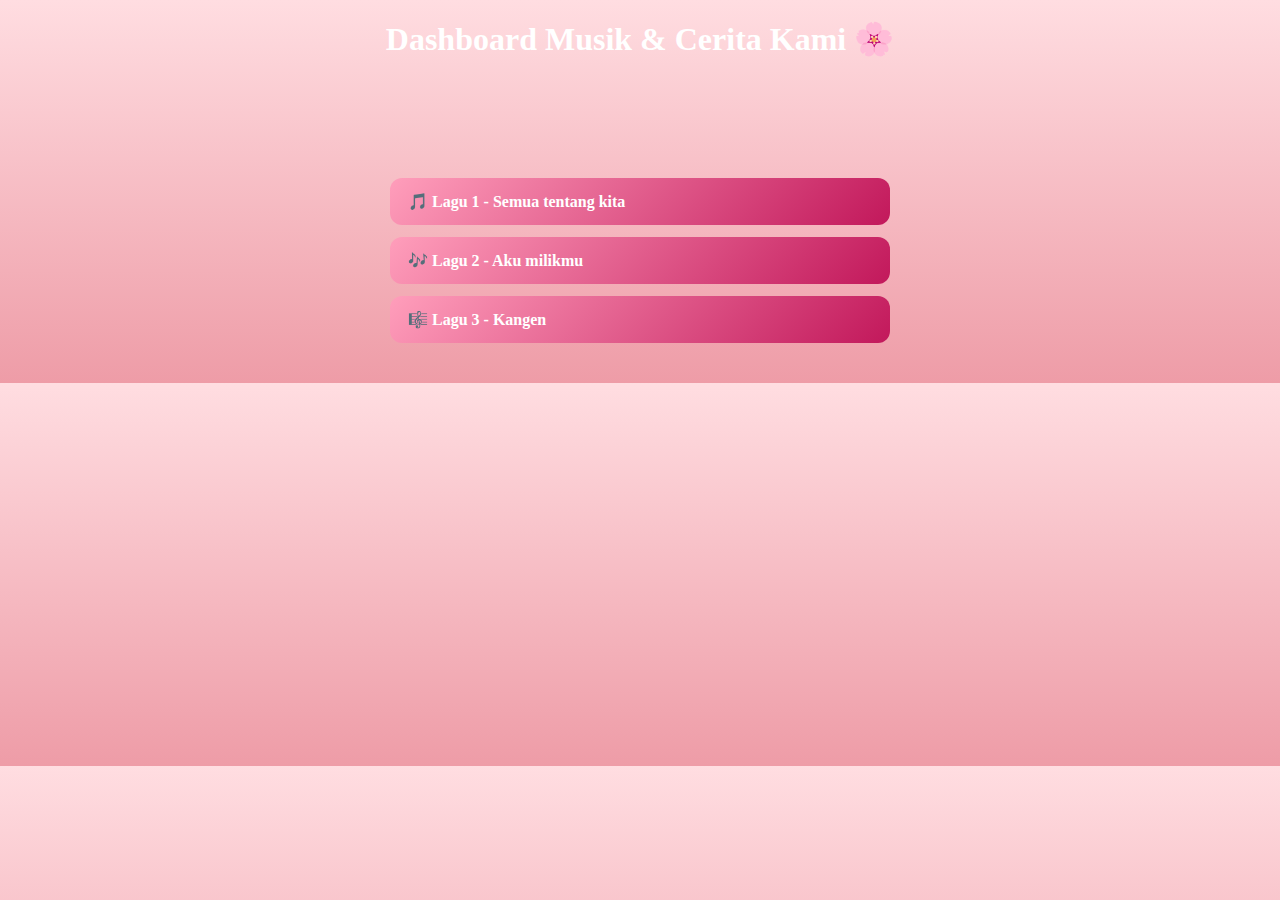
<file: player.html>
<!DOCTYPE html>
<html lang="id">
<head>
  <meta charset="UTF-8">
  <meta name="viewport" content="width=device-width, initial-scale=1.0">
  <title>Dashboard Kami</title>
  <style>
    body {
      margin: 0;
      padding: 0;
      font-family: "Comic Sans MS", cursive;
      background: linear-gradient(to bottom, #ffdde1, #ee9ca7);
      overflow-x: hidden;
    }

    h1 {
      text-align: center;
      margin: 20px 0;
      color: #fff;
    }

    /* Floating Player */
    .player {
      position: fixed;
      top: 20px;
      left: 50%;
      transform: translateX(-50%);
      display: flex;
      align-items: center;
      justify-content: space-around;
      width: 320px;
      height: 70px;
      background: white;
      border-radius: 35px;
      box-shadow: 0 6px 12px rgba(0,0,0,0.2);
      z-index: 1000;
    }
    .player button {
      border: none;
      background: none;
      font-size: 22px;
      cursor: pointer;
      transition: transform 0.2s;
    }
    .player button:hover {
      transform: scale(1.2);
    }
    .player .play {
      width: 50px;
      height: 50px;
      border-radius: 50%;
      background: radial-gradient(circle, #ff758c, #ff7eb3);
      display: flex;
      align-items: center;
      justify-content: center;
      color: white;
      font-size: 22px;
    }

    /* Daftar Lagu */
    .lagu-list {
      margin: 120px auto 40px;
      max-width: 500px;
      display: grid;
      gap: 12px;
    }
    .lagu-card {
      padding: 14px 18px;
      border-radius: 12px;
      background: linear-gradient(135deg, #ff9ebb, #c2185b);
      color: white;
      cursor: pointer;
      font-weight: bold;
      transition: transform 0.2s, box-shadow 0.2s;
    }
    .lagu-card:hover {
      transform: translateY(-2px);
      box-shadow: 0 6px 12px rgba(0,0,0,0.3);
    }

    /* Falling Flowers */
    .flower {
      position: fixed;
      top: -50px;
      font-size: 20px;
      animation: fall linear forwards;
      z-index: 0;
    }
    @keyframes fall {
      to {
        transform: translateY(100vh) rotate(360deg);
      }
    }
  </style>
</head>
<body>

  <h1>Dashboard Musik & Cerita Kami 🌸</h1>

  <!-- Floating Player -->
  

  <!-- Daftar Lagu -->
  <div class="lagu-list">
    <div class="lagu-card" onclick="setLagu(0)">🎵 Lagu 1 - Semua tentang kita</div>
    <div class="lagu-card" onclick="setLagu(1)">🎶 Lagu 2 - Aku milikmu</div>
    <div class="lagu-card" onclick="setLagu(2)">🎼 Lagu 3 - Kangen</div>
  </div>

  <!-- Audio -->
  <audio id="audioPlayer"></audio>

  <script>
    const audio = document.getElementById("audioPlayer");
    const daftarLagu = ["lagu1.mp3", "lagu2.mp3", "lagu3.mp3"];
    let indexLagu = 0;
    let isPlaying = false;

    function setLagu(i) {
      indexLagu = i;
      audio.src = daftarLagu[indexLagu];
      audio.play();
      isPlaying = true;
      updateButton();
    }

    function togglePlay() {
      if (isPlaying) {
        audio.pause();
      } else {
        audio.play();
      }
      isPlaying = !isPlaying;
      updateButton();
    }

    function nextLagu() {
      indexLagu = (indexLagu + 1) % daftarLagu.length;
      setLagu(indexLagu);
    }

    function prevLagu() {
      indexLagu = (indexLagu - 1 + daftarLagu.length) % daftarLagu.length;
      setLagu(indexLagu);
    }

    function updateButton() {
      document.querySelector(".play").innerHTML = isPlaying ? "⏸" : "▶";
    }

    // Efek bunga jatuh
    function buatBunga() {
      const bunga = document.createElement("div");
      bunga.classList.add("flower");
      bunga.innerHTML = "🌸";
      bunga.style.left = Math.random() * window.innerWidth + "px";
      bunga.style.animationDuration = 3 + Math.random() * 5 + "s";
      document.body.appendChild(bunga);

      setTimeout(() => bunga.remove(), 8000);
    }
    setInterval(buatBunga, 500);
  </script>

</body>
</html>
</file>
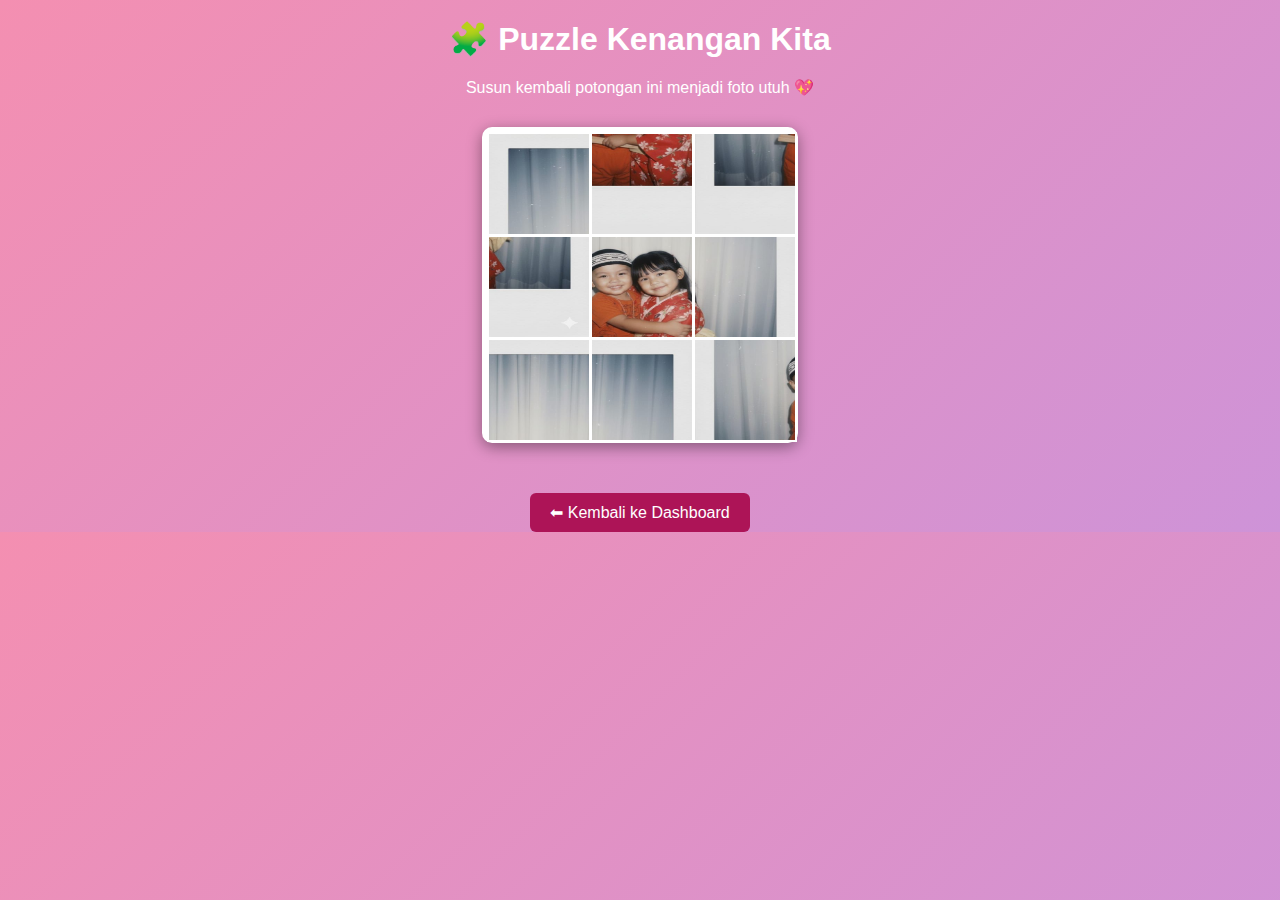
<file: puzzle.html>
<!DOCTYPE html>
<html lang="id">
<head>
  <meta charset="UTF-8">
  <meta name="viewport" content="width=device-width, initial-scale=1.0">
  <title>Puzzle Foto Kita</title>
  <style>
    body {
      margin: 0;
      font-family: "Segoe UI", sans-serif;
      background: linear-gradient(135deg, #f48fb1, #ce93d8);
      color: white;
      text-align: center;
    }

    h1 {
      margin: 20px;
    }

    #puzzle {
      display: grid;
      grid-template-columns: repeat(3, 100px);
      grid-template-rows: repeat(3, 100px);
      gap: 3px;
      margin: 30px auto;
      width: max-content;
      background: #fff;
      padding: 5px;
      border-radius: 10px;
      box-shadow: 0 4px 15px rgba(0,0,0,0.4);
    }

    .piece {
      width: 100px;
      height: 100px;
      background-image: url("ft2.jpg"); /* ganti dengan foto kalian */
      background-size: 300px 300px;
      border: 2px solid #fff;
      cursor: grab;
    }

    .piece.dragging {
      opacity: 0.5;
    }

    /* Tombol */
    .back-btn {
      display: inline-block;
      margin-top: 20px;
      padding: 10px 20px;
      background: #ad1457;
      color: white;
      border-radius: 6px;
      text-decoration: none;
      transition: 0.3s;
    }
    .back-btn:hover {
      background: #880e4f;
    }
   @media (max-width: 600px) {
  #puzzle {
    grid-template-columns: repeat(3, 80px);
    grid-template-rows: repeat(3, 80px);
  }
  .piece {
    width: 80px;
    height: 80px;
    background-size: 240px 240px;
  }
}


  </style>
</head>
<body>

  <h1>🧩 Puzzle Kenangan Kita</h1>
  <p>Susun kembali potongan ini menjadi foto utuh 💖</p>

  <div id="puzzle"></div>

  <a href="dashboard.html" class="back-btn">⬅ Kembali ke Dashboard</a>

<script>
  const puzzle = document.getElementById("puzzle");
  const size = 3; // 3x3 puzzle
  let pieces = [];

  // buat potongan puzzle
  for (let row = 0; row < size; row++) {
    for (let col = 0; col < size; col++) {
      const piece = document.createElement("div");
      piece.classList.add("piece");
      piece.style.backgroundPosition = `-${col * 100}px -${row * 100}px`;
      piece.setAttribute("data-pos", row * size + col);
      pieces.push(piece);
    }
  }

  // acak posisi puzzle
  pieces.sort(() => Math.random() - 0.5);
  pieces.forEach(p => puzzle.appendChild(p));

  let dragged = null;

  document.querySelectorAll(".piece").forEach(piece => {
    piece.addEventListener("dragstart", e => {
      dragged = piece;
      piece.classList.add("dragging");
    });
    piece.addEventListener("dragend", e => {
      dragged = null;
      piece.classList.remove("dragging");
    });
    piece.setAttribute("draggable", true);

    piece.addEventListener("dragover", e => e.preventDefault());
    piece.addEventListener("drop", e => {
      e.preventDefault();
      if (dragged && dragged !== piece) {
        const draggedIndex = [...puzzle.children].indexOf(dragged);
        const targetIndex = [...puzzle.children].indexOf(piece);

        if (draggedIndex > targetIndex) {
          puzzle.insertBefore(dragged, piece);
        } else {
          puzzle.insertBefore(dragged, piece.nextSibling);
        }
      }

      // cek apakah puzzle sudah benar
      checkWin();
    });
  });

  function checkWin() {
    const current = [...puzzle.children].map(p => p.getAttribute("data-pos"));
    const correct = [...Array(size * size).keys()].map(String);
    if (JSON.stringify(current) === JSON.stringify(correct)) {
      setTimeout(() => {
        alert("🎉 Selamat! Kamu berhasil menyusun foto kenangan 💖");
      }, 200);
    }
  }
</script>

</body>
</html>
</file>
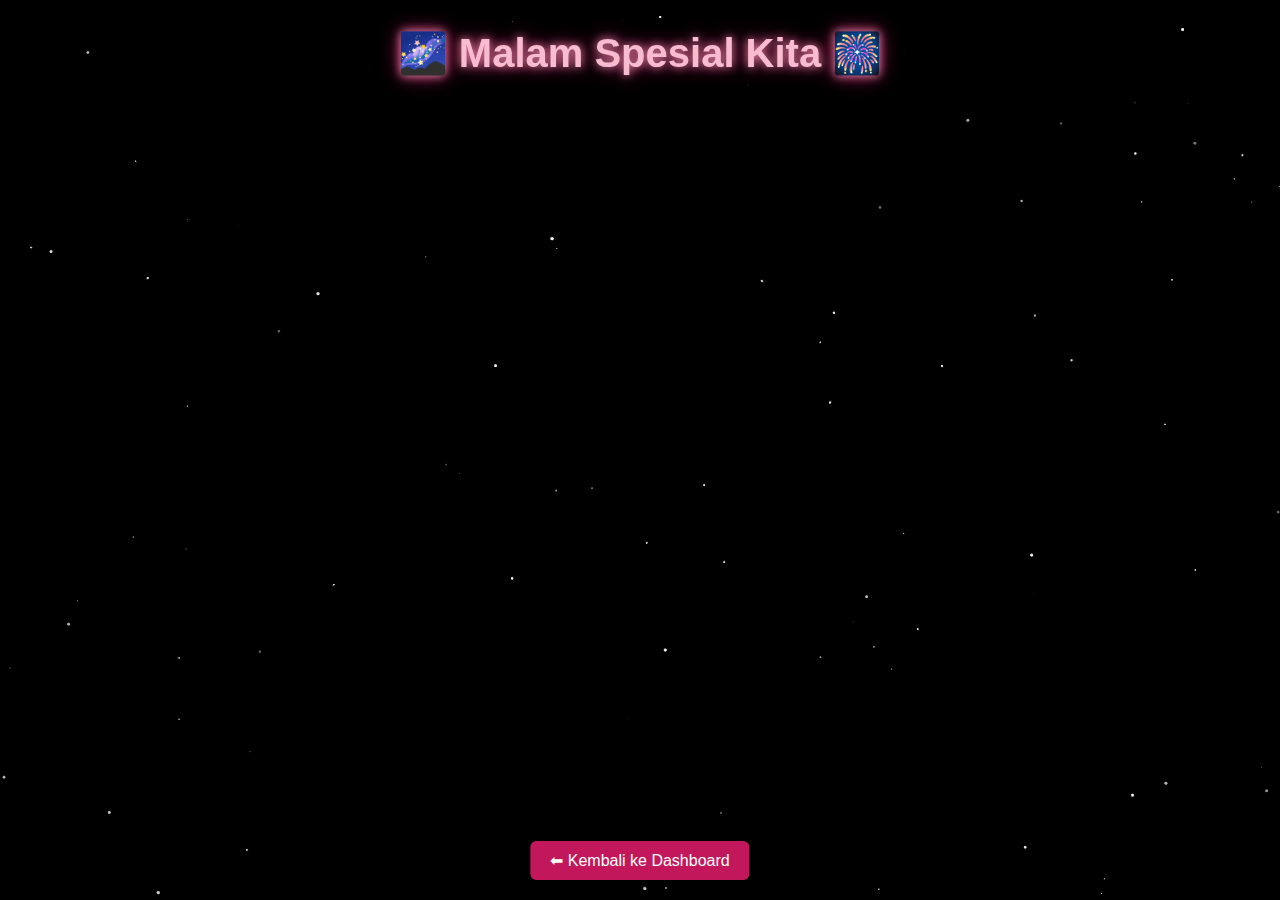
<file: special.html>
<!DOCTYPE html>
<html lang="id">
<head>
  <meta charset="UTF-8">
  <meta name="viewport" content="width=device-width, initial-scale=1.0">
  <title>Malam Spesial Kita</title>
  <style>
    body {
      margin: 0;
      overflow: hidden;
      background: radial-gradient(circle at bottom, #0d1b2a, #000);
      color: white;
      font-family: "Segoe UI", sans-serif;
      text-align: center;
    }

    h1 {
      margin-top: 30px;
      font-size: 2.5em;
      color: #f8bbd0;
      text-shadow: 0 0 10px #f48fb1, 0 0 20px #ad1457;
      z-index: 10;
      position: relative;
    }

    canvas {
      position: fixed;
      top: 0;
      left: 0;
      width: 100%;
      height: 100%;
      z-index: 1;
    }

    .back-btn {
      position: fixed;
      bottom: 20px;
      left: 50%;
      transform: translateX(-50%);
      padding: 10px 20px;
      background: #c2185b;
      color: white;
      border-radius: 6px;
      text-decoration: none;
      z-index: 10;
    }
    .back-btn:hover {
      background: #880e4f;
    }
    /* Tambahan responsif */
@media (max-width: 600px) {
  .days {
    font-size: 40px; /* kecilkan angka hari */
  }

  .name-box {
    padding: 8px 12px;
    font-size: 14px;
  }

  .birthday-item {
    font-size: 14px;
  }
}

  </style>
</head>
<body>
  <h1>🌌 Malam Spesial Kita 🎆</h1>
  <canvas id="canvas"></canvas>

  <a href="dashboard.html" class="back-btn">⬅ Kembali ke Dashboard</a>

  <script>
    const canvas = document.getElementById("canvas");
    const ctx = canvas.getContext("2d");
    canvas.width = window.innerWidth;
    canvas.height = window.innerHeight;

    let fireworks = [];
    let stars = [];

    // Buat bintang
    for (let i = 0; i < 100; i++) {
      stars.push({
        x: Math.random() * canvas.width,
        y: Math.random() * canvas.height,
        radius: Math.random() * 1.5,
        alpha: Math.random(),
        dx: (Math.random() - 0.5) * 0.2,
        dy: (Math.random() - 0.5) * 0.2
      });
    }

    // Gambar bintang
    function drawStars() {
      ctx.fillStyle = "white";
      stars.forEach(star => {
        ctx.globalAlpha = star.alpha;
        ctx.beginPath();
        ctx.arc(star.x, star.y, star.radius, 0, Math.PI * 2);
        ctx.fill();
        star.x += star.dx;
        star.y += star.dy;

        if (star.x < 0 || star.x > canvas.width) star.dx *= -1;
        if (star.y < 0 || star.y > canvas.height) star.dy *= -1;
      });
      ctx.globalAlpha = 1;
    }

    // Firework Partikel
    class Firework {
      constructor(x, y, color) {
        this.x = x;
        this.y = y;
        this.particles = [];
        this.color = color;
        for (let i = 0; i < 50; i++) {
          this.particles.push({
            x: x,
            y: y,
            dx: (Math.random() - 0.5) * 6,
            dy: (Math.random() - 0.5) * 6,
            life: 100
          });
        }
      }

      draw() {
        this.particles.forEach(p => {
          ctx.beginPath();
          ctx.fillStyle = this.color;
          ctx.arc(p.x, p.y, 2, 0, Math.PI * 2);
          ctx.fill();
        });
      }

      update() {
        this.particles.forEach(p => {
          p.x += p.dx;
          p.y += p.dy;
          p.dy += 0.05; 
          p.life -= 1;
        });
        this.particles = this.particles.filter(p => p.life > 0);
      }
    }

    // Tambah firework
    function launchFirework() {
      const x = Math.random() * canvas.width;
      const y = Math.random() * canvas.height / 2;
      const colors = ["#ff4081", "#ffd740", "#69f0ae", "#40c4ff", "#f50057"];
      fireworks.push(new Firework(x, y, colors[Math.floor(Math.random() * colors.length)]));
    }

    // Loop animasi
    function animate() {
      ctx.fillStyle = "rgba(0, 0, 0, 0.2)";
      ctx.fillRect(0, 0, canvas.width, canvas.height);

      drawStars();

      fireworks.forEach((f, i) => {
        f.update();
        f.draw();
        if (f.particles.length === 0) fireworks.splice(i, 1);
      });

      requestAnimationFrame(animate);
    }

    setInterval(launchFirework, 1000);
    animate();

    window.addEventListener("resize", () => {
      canvas.width = window.innerWidth;
      canvas.height = window.innerHeight;
    });
  </script>
</body>
</html>
</file>
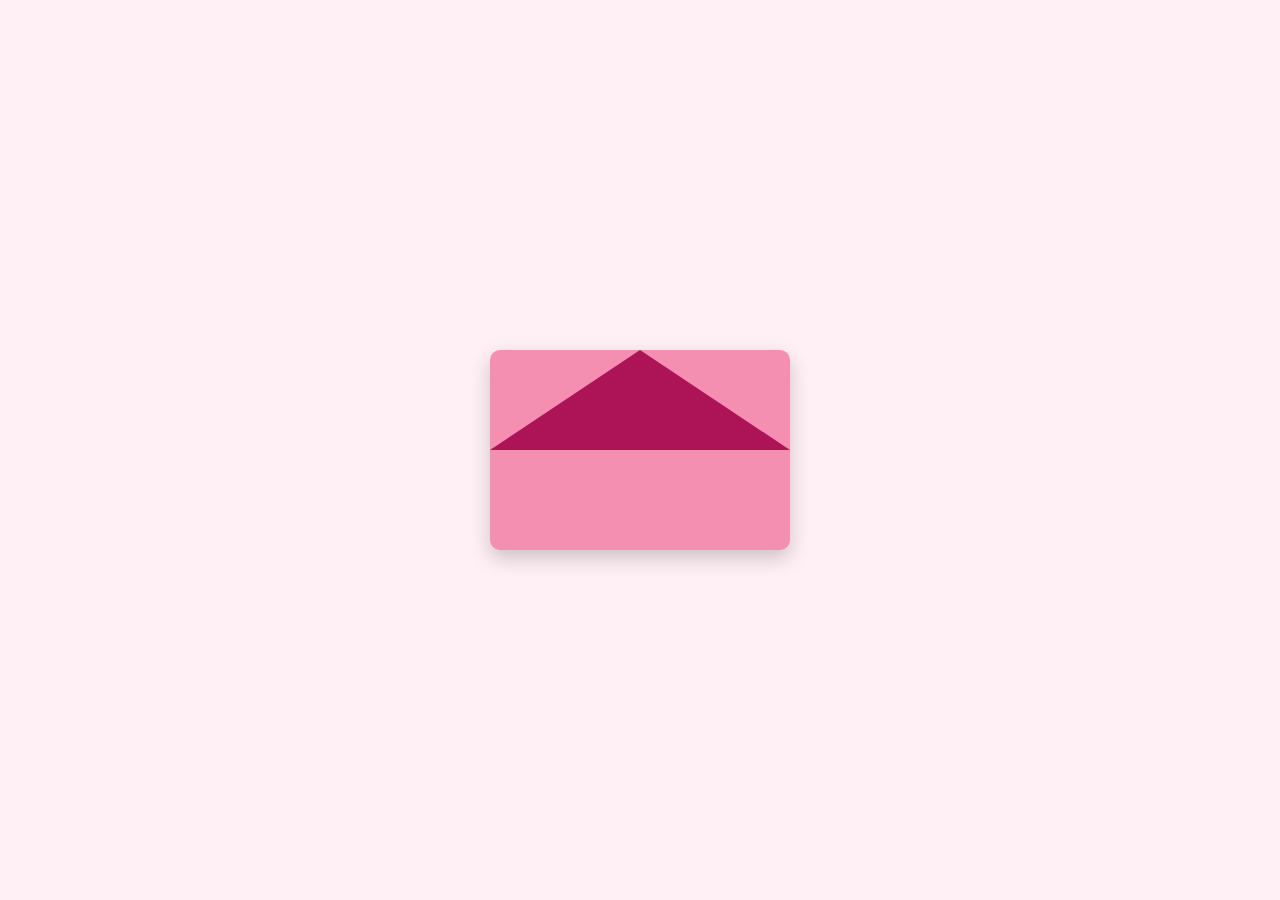
<file: surat.html>
<!DOCTYPE html>
<html lang="id">
<head>
  <meta charset="UTF-8">
  <meta name="viewport" content="width=device-width, initial-scale=1.0">
  <title>💌 Surat Untukmu</title>
  <style>
    body {
      background: #fff0f6;
      font-family: "Segoe UI", sans-serif;
      display: flex;
      justify-content: center;
      align-items: center;
      height: 100vh;
      margin: 0;
      overflow: hidden;
    }

    .envelope {
      position: relative;
      width: 300px;
      height: 200px;
      background: #f48fb1;
      border-radius: 10px;
      box-shadow: 0 8px 20px rgba(0,0,0,0.2);
      cursor: pointer;
      transition: transform 0.5s ease;
    }
    .envelope:hover {
      transform: scale(1.05);
    }

    /* Penutup amplop */
    .flap {
      position: absolute;
      top: 0;
      left: 0;
      width: 0;
      height: 0;
      border-left: 150px solid transparent;
      border-right: 150px solid transparent;
      border-bottom: 100px solid #ad1457;
      transition: transform 0.7s ease;
      transform-origin: top;
    }

    /* Isi surat */
    .letter {
      position: absolute;
      top: 20px;
      left: 20px;
      width: 260px;
      height: 160px;
      background: white;
      border-radius: 6px;
      padding: 20px;
      box-sizing: border-box;
      text-align: center;
      font-size: 16px;
      line-height: 1.5;
      transform: translateY(100%);
      opacity: 0;
      transition: transform 0.8s ease, opacity 0.8s ease;
    }

    .envelope.open .flap {
      transform: rotateX(180deg);
    }

    .envelope.open .letter {
      transform: translateY(0);
      opacity: 1;
    }
  </style>
</head>
<body>

<div class="envelope" id="envelope">
  <div class="flap"></div>
  <div class="letter">
    <h3>Untuk Kamu 💕</h3>
    <p>
      Aku mungkin tidak pandai berkata-kata,  
      tapi lewat surat kecil ini aku ingin bilang:  
      Kamu adalah hal terindah yang pernah hadir dalam hidupku.  
    </p>
    <p>💖 Dari aku yang selalu sayang kamu 💖</p>
  </div>
</div>

<script>
  const envelope = document.getElementById("envelope");
  envelope.addEventListener("click", () => {
    envelope.classList.toggle("open");
  });
</script>

</body>
</html>
</file>
